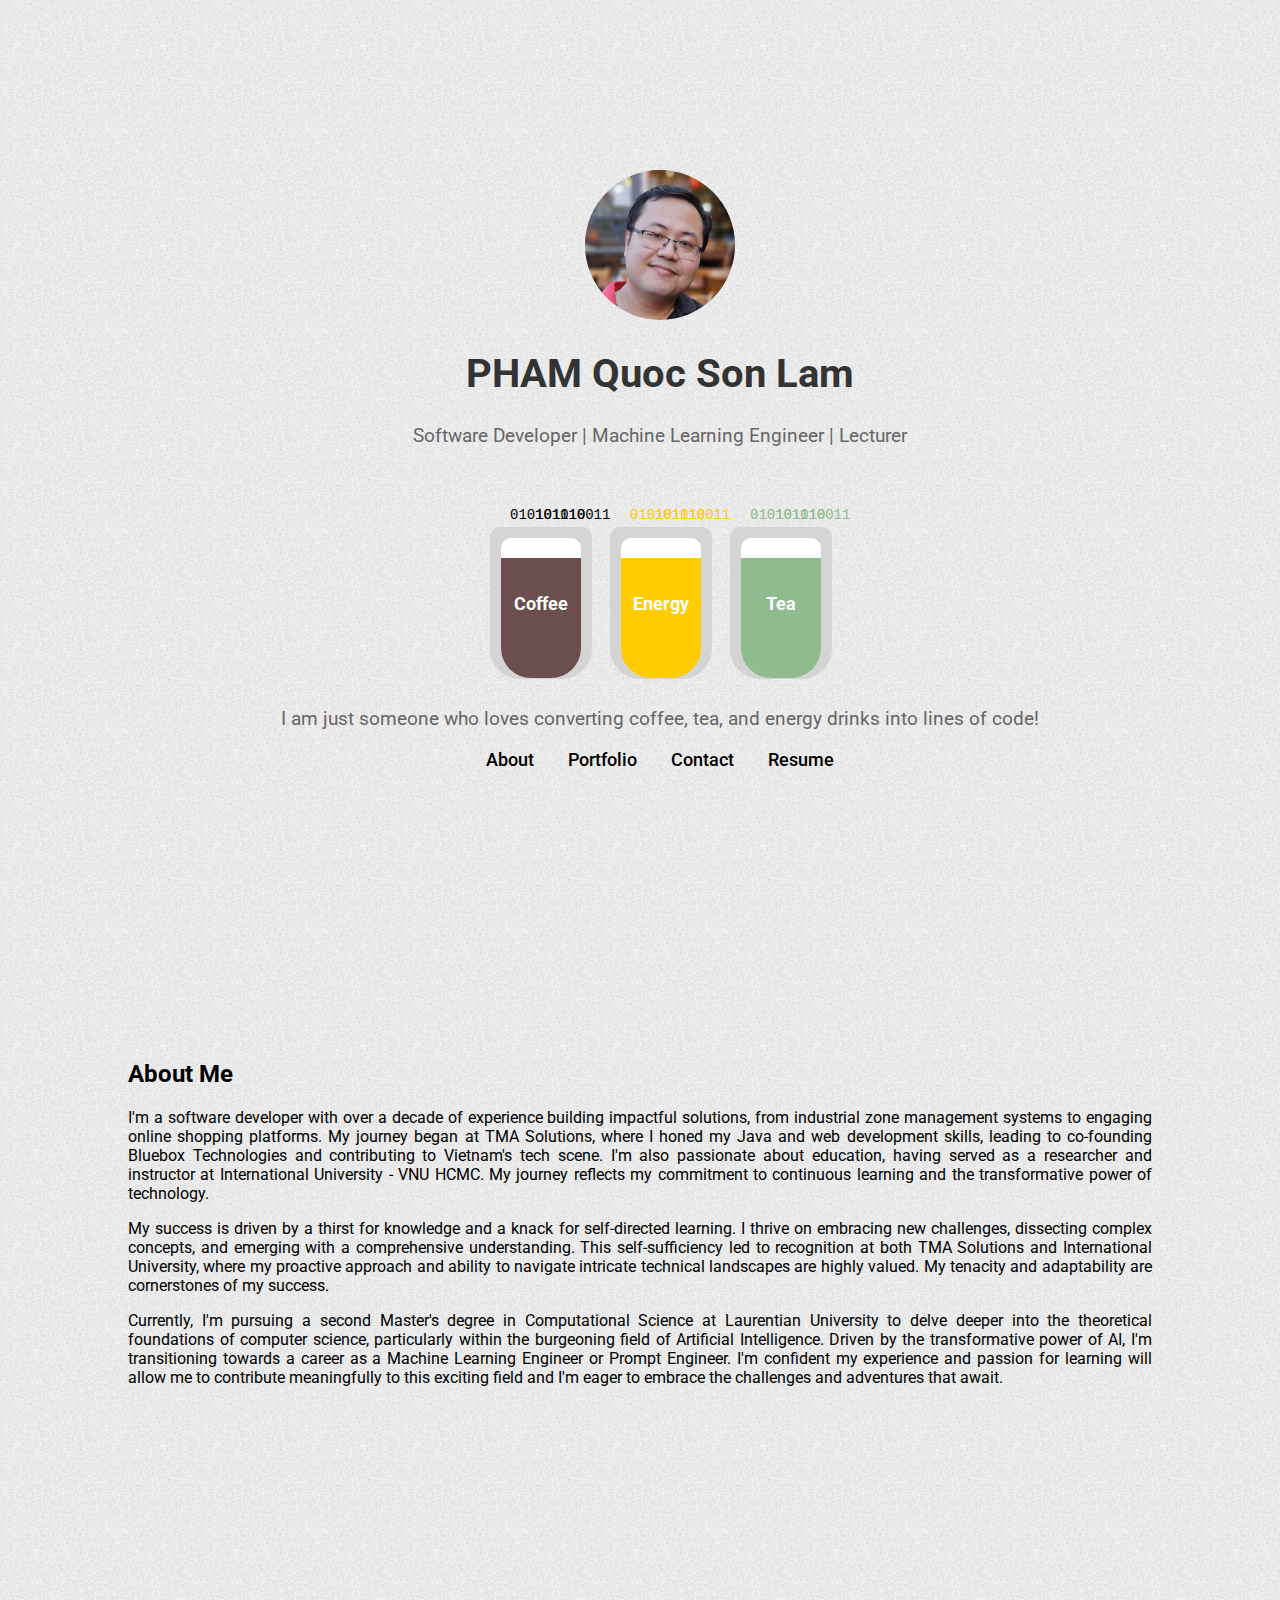
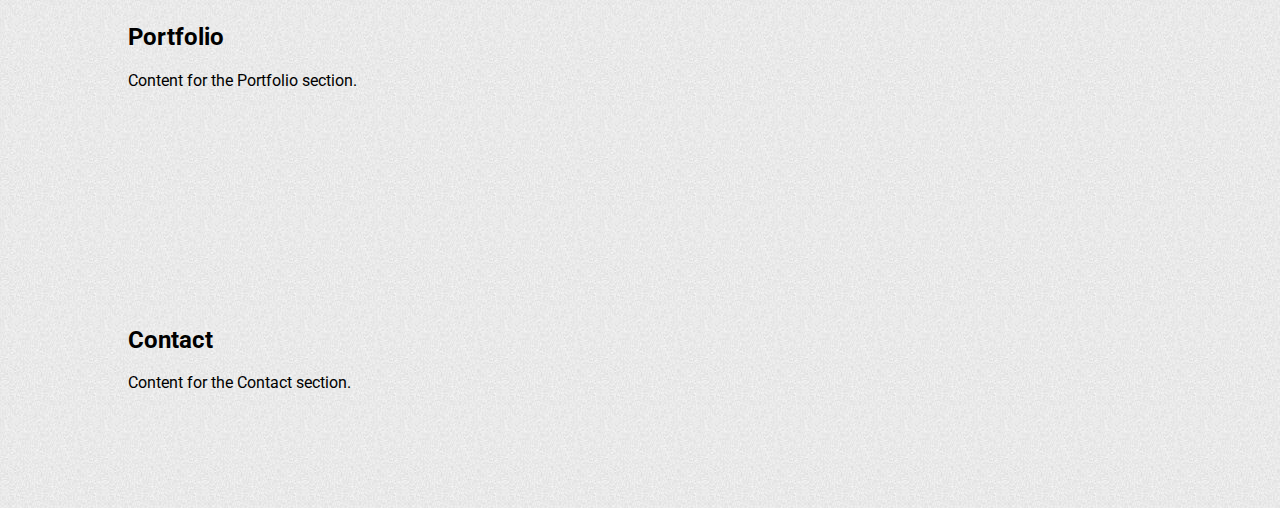
<file: index.html>
<!DOCTYPE html>
<html lang="en">
<head>
    <meta charset="UTF-8">
    <meta name="viewport" content="width=device-width, initial-scale=1.0">
    <title>Single Page Website</title>
    <link rel="stylesheet" href="css/styles.css">
    <link href="https://fonts.googleapis.com/css2?family=Roboto:wght@400;700&display=swap" rel="stylesheet">
</head>
<body>
    <header>
        <div class="container">
            <img src="images/profile.jpg" alt="Profile Picture" class="profile-pic">
            <h1>PHAM Quoc Son Lam</h1>
            <p>Software Developer | Machine Learning Engineer | Lecturer</p>
            <div class="cups">
                <div class="coffee-cup">
                    <div class="cup">
                        <div class="coffee-liquid"></div>
                        <div class="label">Coffee</div>
                        <div class="handle"></div>
                    </div>
                    <div class="steam steam1">010101</div>
                    <div class="steam steam2">101010</div>
                    <div class="steam steam3">110011</div>
                </div>
                <div class="energy-cup">
                    <div class="cup">
                        <div class="energy-liquid"></div>
                        <div class="label">Energy</div>
                        <div class="handle"></div>
                    </div>
                    <div class="steam steam1">010101</div>
                    <div class="steam steam2">101010</div>
                    <div class="steam steam3">110011</div>
                </div>
                <div class="tea-cup">
                    <div class="cup">
                        <div class="tea-liquid"></div>
                        <div class="label">Tea</div>
                        <div class="handle"></div>
                    </div>
                    <div class="steam steam1">010101</div>
                    <div class="steam steam2">101010</div>
                    <div class="steam steam3">110011</div>
                </div>
            </div>
            <p class="funny-sentence">I am just someone who loves converting coffee, tea, and energy drinks into lines of code!</p>
            <nav>
                <ul>
                    <li><a href="#about">About</a></li>
                    <li><a href="#portfolio">Portfolio</a></li>
                    <li><a href="#contact">Contact</a></li>
                    <li><a href="./resume.html">Resume</a></li>
                </ul>
            </nav>
        </div>
    </header>
    <section id="about">
        <h2>About Me</h2>
        <p>
            I'm a software developer with over a decade of experience building impactful solutions, from industrial zone management systems to engaging online shopping platforms. My journey began at TMA Solutions, where I honed my Java and web development skills, leading to co-founding Bluebox Technologies and contributing to Vietnam's tech scene. I'm also passionate about education, having served as a researcher and instructor at International University - VNU HCMC. My journey reflects my commitment to continuous learning and the transformative power of technology.
        </p>
        <p>
            My success is driven by a thirst for knowledge and a knack for self-directed learning. I thrive on embracing new challenges, dissecting complex concepts, and emerging with a comprehensive understanding. This self-sufficiency led to recognition at both TMA Solutions and International University, where my proactive approach and ability to navigate intricate technical landscapes are highly valued. My tenacity and adaptability are cornerstones of my success.
        </p>
        <p>
            Currently, I'm pursuing a second Master's degree in Computational Science at Laurentian University to delve deeper into the theoretical foundations of computer science, particularly within the burgeoning field of Artificial Intelligence. Driven by the transformative power of AI, I'm transitioning towards a career as a Machine Learning Engineer or Prompt Engineer. I'm confident my experience and passion for learning will allow me to contribute meaningfully to this exciting field and I'm eager to embrace the challenges and adventures that await.
        </p>
    </section>
    <section id="portfolio">
        <h2>Portfolio</h2>
        <p>Content for the Portfolio section.</p>
    </section>
    <section id="contact">
        <h2>Contact</h2>
        <p>Content for the Contact section.</p>
    </section>
    <script src="js/scripts.js"></script>
</body>
</html>
</file>
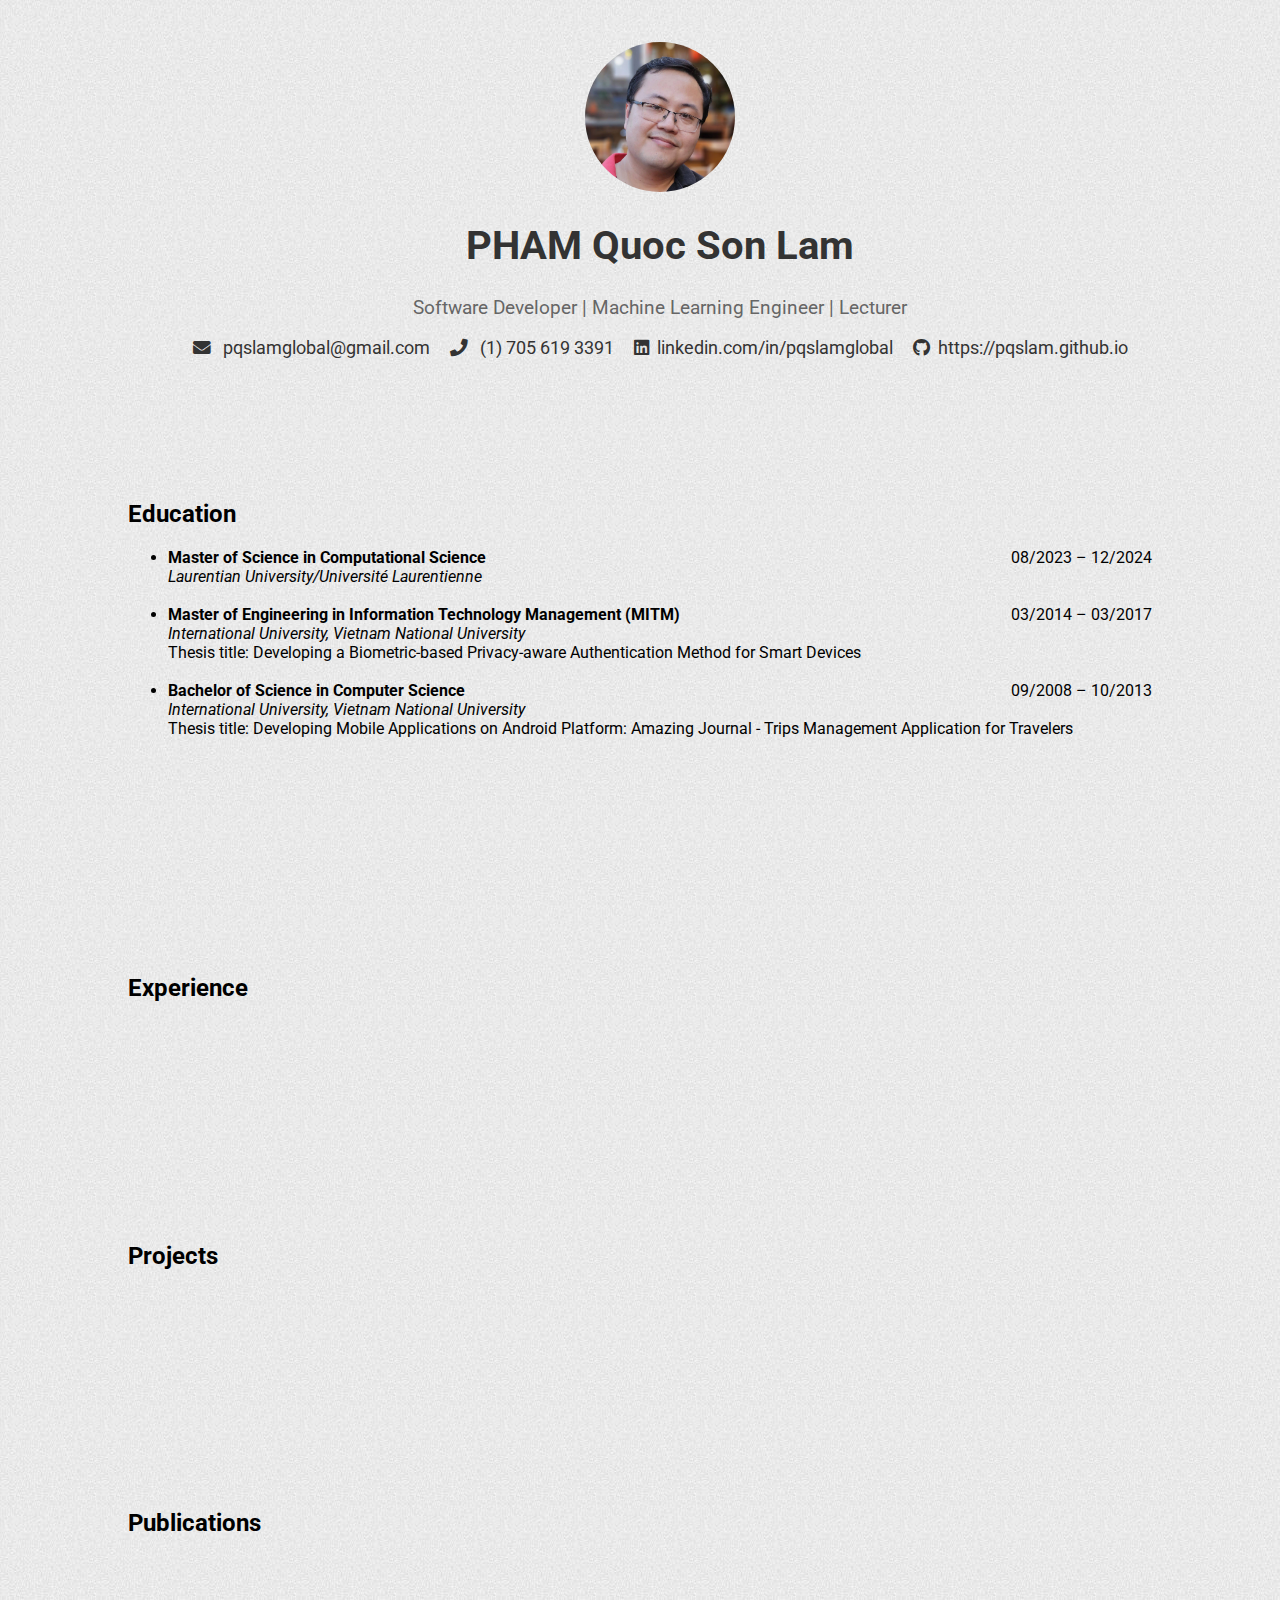
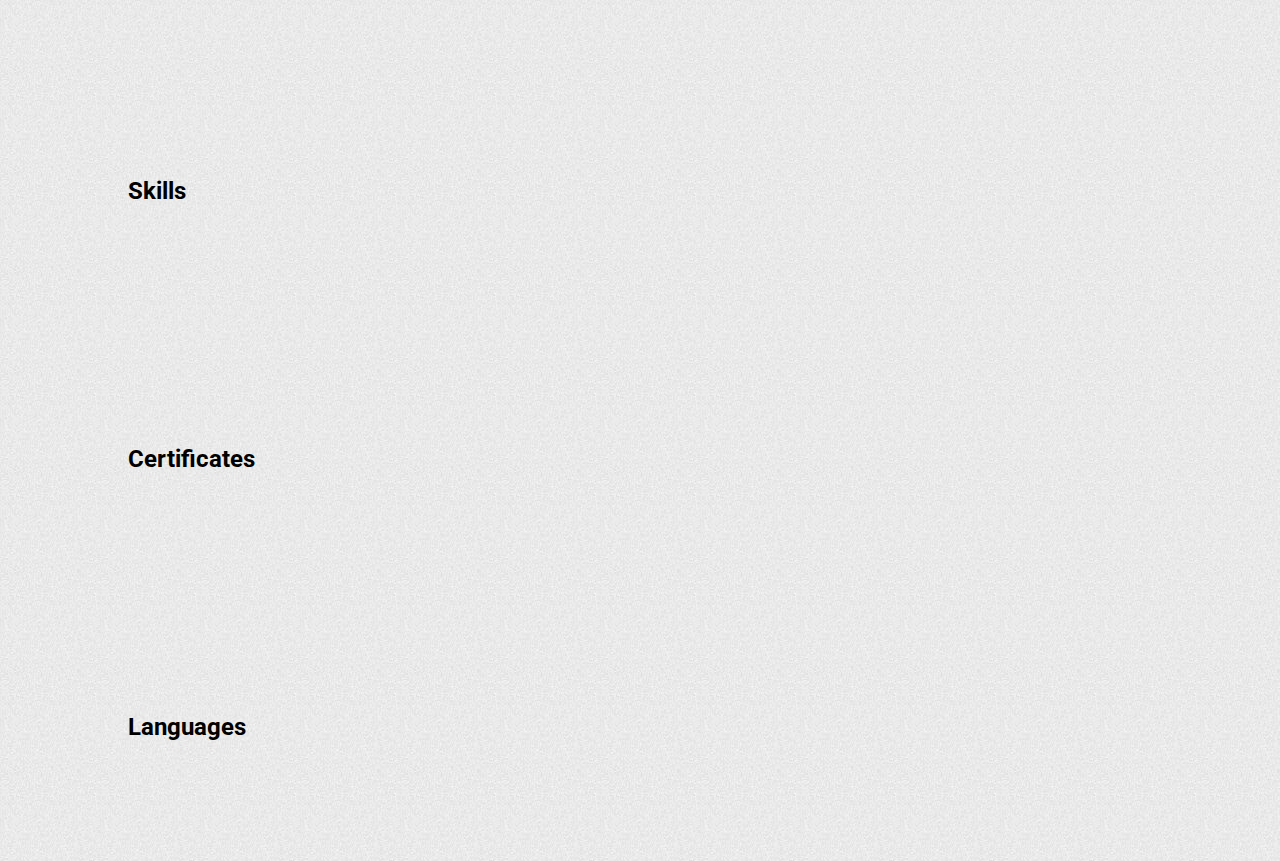
<file: resume.html>
<!DOCTYPE html>
<html lang="en">
<head>
    <meta charset="UTF-8">
    <meta name="viewport" content="width=device-width, initial-scale=1.0">
    <title>Single Page Website</title>
    <link rel="stylesheet" href="css/styles.css">
    <link href="https://fonts.googleapis.com/css2?family=Roboto:wght@400;700&display=swap" rel="stylesheet">
    <link rel="stylesheet" href="https://cdnjs.cloudflare.com/ajax/libs/font-awesome/5.15.4/css/all.min.css">
</head>
<body>
    <header class="resume-header">
        <div class="container">
            <img src="images/profile.jpg" alt="Profile Picture" class="profile-pic">
            <h1>PHAM Quoc Son Lam</h1>
            <p>Software Developer | Machine Learning Engineer | Lecturer</p>
            <div class="contact-info">
                <a href="mailto:pqslamglobal@gmail.com"><i class="fas fa-envelope"></i> pqslamglobal@gmail.com</a>
                <a href="tel:+17056193391"><i class="fas fa-phone"></i> (1) 705 619 3391</a>
                <a href="https://www.linkedin.com/in/pqslamglobal" target="_blank"><i class="fab fa-linkedin"></i>linkedin.com/in/pqslamglobal</a>
                <a href="https://pqslam.github.io/" target="_blank"><i class="fab fa-github"></i>https://pqslam.github.io</a>
            </div>
        </div>
    </header>
    <section id="education">
        <h2>Education</h2>
        <ul>
            <li>
                <strong>Master of Science in Computational Science</strong> 
                <span style="float: right;">08/2023 – 12/2024</span><br>
                <em>Laurentian University/Université Laurentienne</em><br>
            </li>
            <br>
            <li>
              <strong>Master of Engineering in Information Technology Management (MITM)</strong> 
              <span style="float: right;">03/2014 – 03/2017</span><br>
              <em>International University, Vietnam National University</em><br>
              Thesis title: Developing a Biometric-based Privacy-aware Authentication Method for Smart Devices
            </li>
            <br>
            <li>
              <strong>Bachelor of Science in Computer Science</strong> 
              <span style="float: right;">09/2008 – 10/2013</span><br>
              <em>International University, Vietnam National University</em><br>
              Thesis title: Developing Mobile Applications on Android Platform: Amazing Journal - Trips Management Application for Travelers
            </li>
          </ul>
          
    </section>
    <section id="experience">
        <h2>Experience</h2>
        <!-- Experience content goes here -->
    </section>
    <section id="projects">
        <h2>Projects</h2>
        <!-- Projects content goes here -->
    </section>
    <section id="publications">
        <h2>Publications</h2>
        <!-- Publications content goes here -->
    </section>
    <section id="skills">
        <h2>Skills</h2>
        <!-- Skills content goes here -->
    </section>
    <section id="certificates">
        <h2>Certificates</h2>
        <!-- Certificates content goes here -->
    </section>
    <section id="languages">
        <h2>Languages</h2>
        <!-- Languages content goes here -->
    </section>
    <script src="js/scripts.js"></script>
</body>
</html>
</file>
<file: css/styles.css>
body {
    font-family: 'Roboto', sans-serif;
    margin: 0;
    padding: 0;
    background-image: url('../images/bg.jpg');
    background-repeat: repeat;
    background-size: auto;
    color: #000000;
}

header {
    text-align: center;
    padding: 20px;
    background-image: url('../images/bg.jpg');
    background-repeat: repeat;
    background-size: auto;
    width: 100%;
    height: 100vh; /* Full viewport height */
    top: 0;
    z-index: 1000;
    color: #000000;
    display: flex;
    flex-direction: column;
    justify-content: center;
    align-items: center;
}

.resume-header {
    height: 40vh;
    padding-bottom: 0;
}

.profile-pic {
    width: 150px;
    height: 150px;
    border-radius: 50%;
}

.container h1 {
    font-size: 2.5em;
    font-weight: 700;
    color: #333;
}

.container p {
    font-size: 1.2em;
    font-weight: 400;
    color: #666;
}

nav {
    margin-top: 0; /* Remove top margin */
    padding-top: 0; /* Remove top padding */
}

nav ul {
    list-style: none;
    padding: 0;
    margin: 0;
}

nav ul li {
    display: inline;
    margin: 0 15px;
}

nav ul li a {
    color: #000000;
    text-decoration: none;
    font-size: 18px;
    font-weight: 500;
}

section {
    width: 80%;
    margin: 0 auto; /* Center the section horizontally */
    padding: 100px 20px;
    margin-top: 0; /* Remove top margin to align with the header */
}

section p {
    text-align: justify;
}

#about, #portfolio, #contact {
    min-height: 5vh;
}

.funny-sentence {
    margin-top: -20px; /* Adjust this value as needed */
    text-align: center;
    font-size: 16px;
    color: #333;
}

/* Cups Container */
.cups {
    display: flex;
    justify-content: center;
    gap: 20px; /* Space between cups */
    margin-top: 80px; /* Set the top margin to 80px */
}

/* Coffee Part */
.coffee-cup, .energy-cup, .tea-cup {
    position: relative;
    width: 100px;
    height: 200px;
}

.cup {
    position: relative;
    width: 100px;
    height: 150px;
    background-color: #d4d4d4;
    border-radius: 10px 10px 30px 30px;
    overflow: hidden;
    border: 0.1px solid #d4d4d4;
}

.cup::before {
    content: '';
    position: absolute;
    top: 10px;
    left: 10px;
    width: 80px;
    height: 130px;
    background-color: #fff;
    border-radius: 10px 10px 30px 30px;
}

.label {
    position: absolute;
    top: 50%;
    left: 50%;
    transform: translate(-50%, -50%);
    font-size: 18px;
    font-weight: bold;
    color: #fff; /* Change text color to white */
}

.handle {
    position: absolute;
    top: 40px;
    right: -25px;
    width: 30px;
    height: 60px;
    border: 5px solid #d4d4d4;
    border-radius: 50%;
    border-left: none;
    border-bottom: none;
}

.coffee-liquid {
    position: absolute;
    bottom: 0;
    left: 10px;
    width: 80px;
    height: 80%; /* Cover 80% of the cup */
    background-color: #6b4f4f;
    border-radius: 0 0 30px 30px;
}

.energy-liquid {
    position: absolute;
    bottom: 0;
    left: 10px;
    width: 80px;
    height: 80%; /* Cover 80% of the cup */
    background-color: #ffcc00;
    border-radius: 0 0 30px 30px;
}

.tea-liquid {
    position: absolute;
    bottom: 0;
    left: 10px;
    width: 80px;
    height: 80%; /* Cover 80% of the cup */
    background-color: #8FBC8F; /* Greener shade */
    border-radius: 0 0 30px 30px;
}

.steam {
    position: absolute;
    top: -20px;
    width: 10px;
    height: 80px; /* Increased height */
    font-family: monospace;
    font-size: 14px;
    animation: steam 3s infinite; /* Longer animation duration */
}

.tea-cup .steam {
    color: #8FBC8F; /* Same color as the tea liquid */
}

.energy-cup .steam {
    color: #ffcc00; /* Same color as the energy liquid */
}

.steam1 {
    left: 20px;
    animation-delay: 0s;
}

.steam2 {
    left: 45px;
    animation-delay: 0.5s;
}

.steam3 {
    left: 70px;
    animation-delay: 1s;
}

@keyframes steam {
    0% {
        transform: translateY(0);
        opacity: 1;
    }
    100% {
        transform: translateY(-60px); /* Higher distance */
        opacity: 0;
    }
}

/** Resume part **/
.contact-info {
    display: flex;
    gap: 20px;
    justify-content: center;
    margin-top: 10px;
}

.contact-info a {
    text-decoration: none;
    color: #333;
    font-size: 1.1em;
}

.contact-info i {
    margin-right: 8px;
}
</file>
